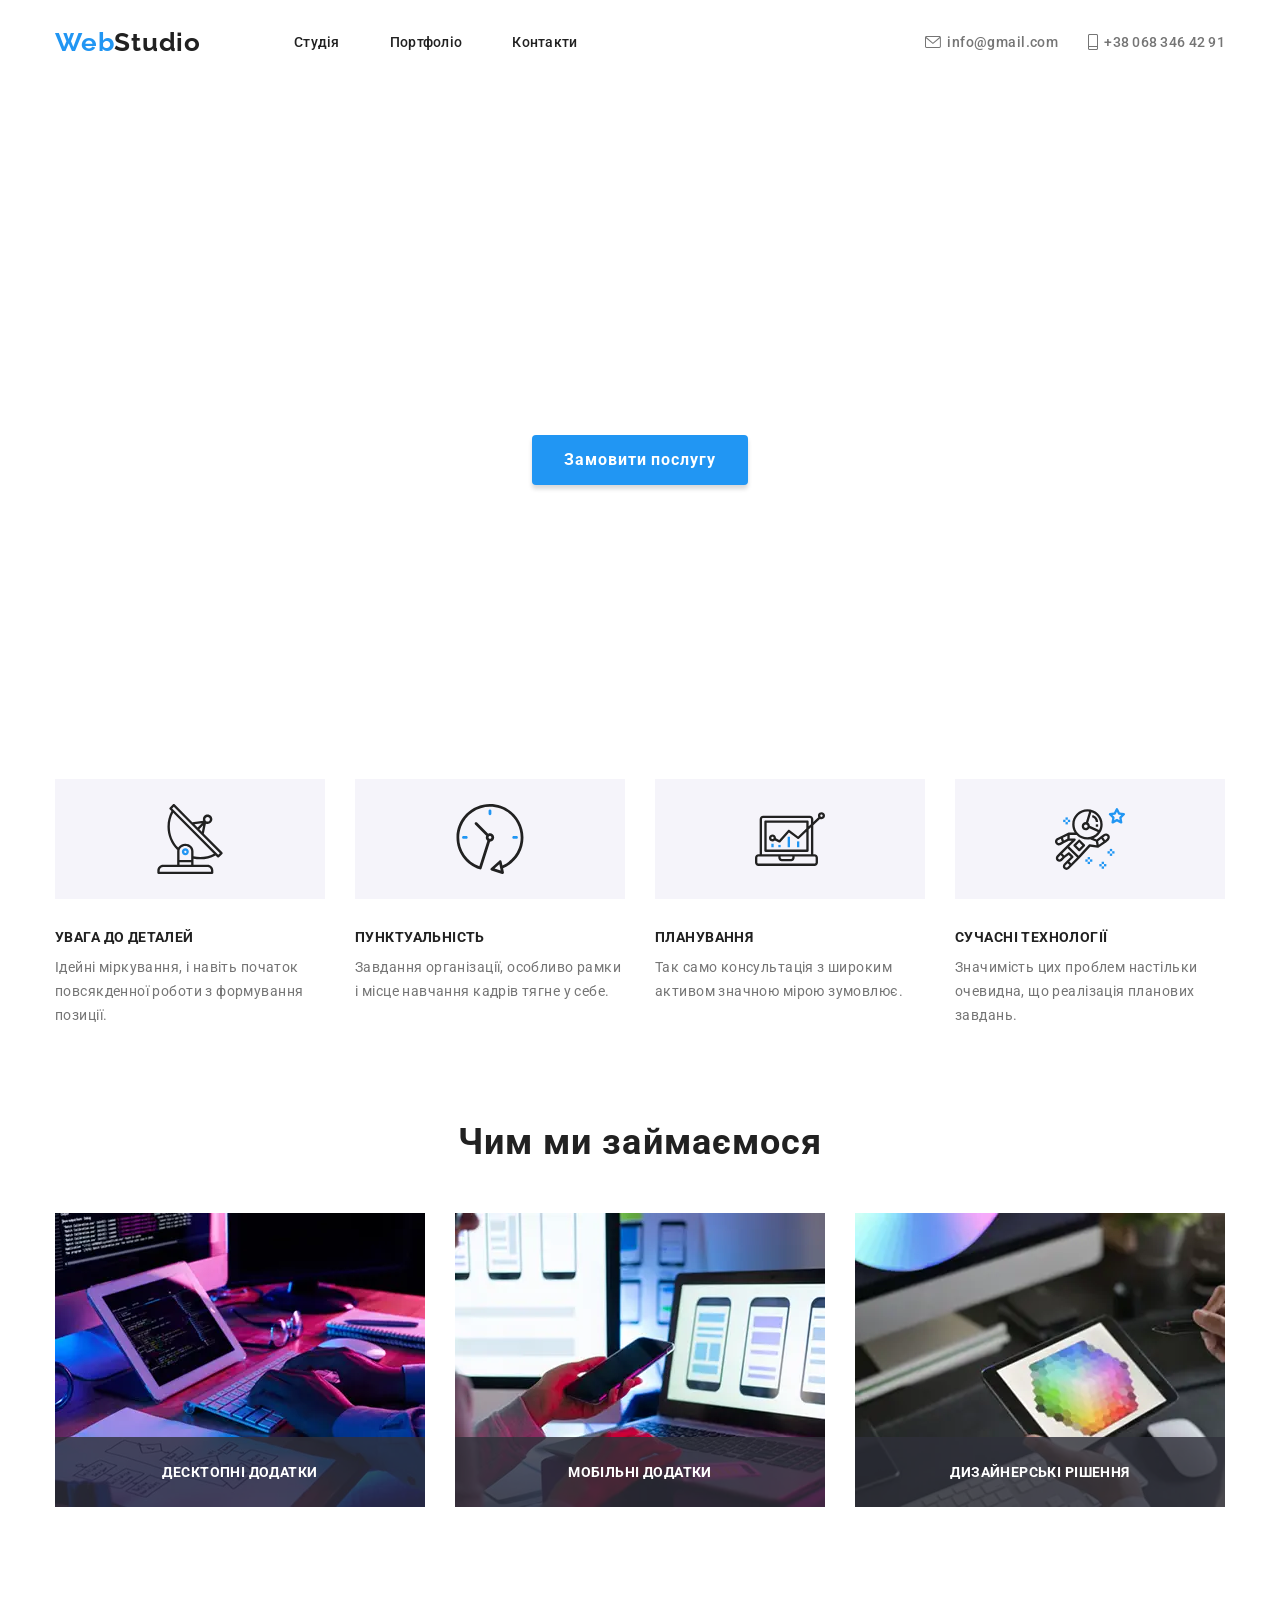
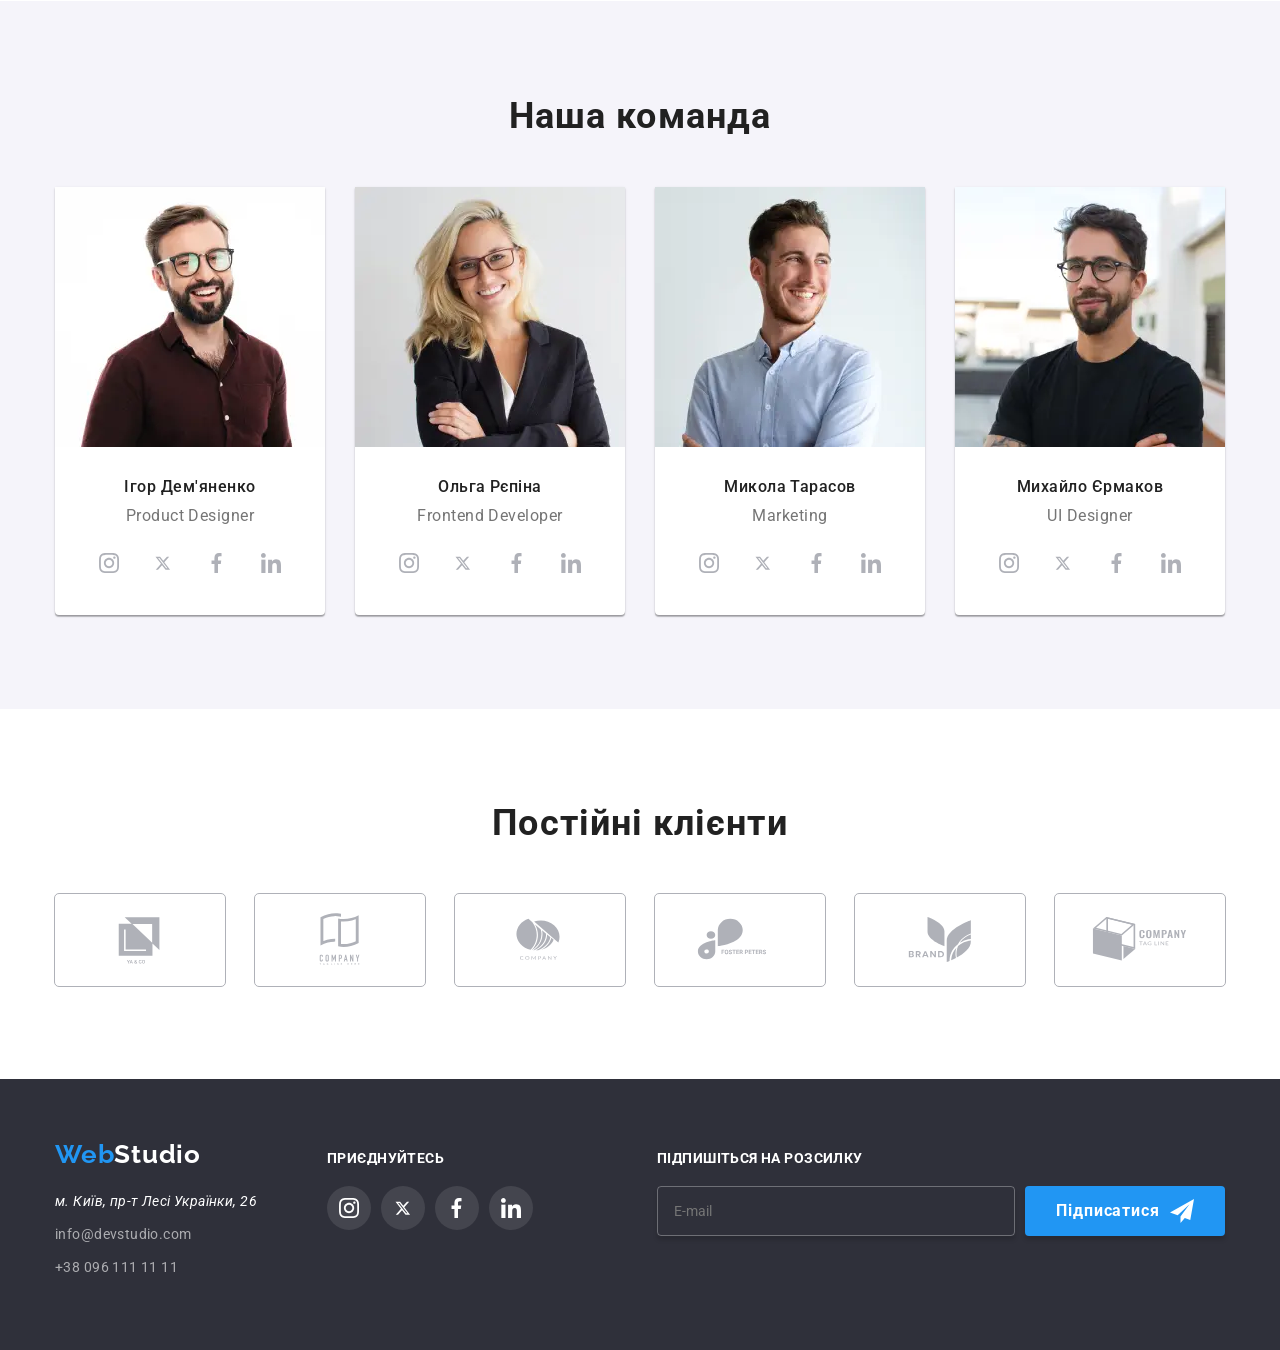
<file: index.html>
<!DOCTYPE html>
<html lang="en">

<head>
  <meta charset="UTF-8" />
  <meta name="viewport" content="width=, initial-scale=1.0" />
  <title>Document</title>
  <link rel="preconnect" href="https://fonts.googleapis.com" />
  <link rel="preconnect" href="https://fonts.gstatic.com" crossorigin />
  <link rel="stylesheet" href="https://cdnjs.cloudflare.com/ajax/libs/modern-normalize/3.0.1/modern-normalize.min.css"
    integrity="sha512-q6WgHqiHlKyOqslT/lgBgodhd03Wp4BEqKeW6nNtlOY4quzyG3VoQKFrieaCeSnuVseNKRGpGeDU3qPmabCANg=="
    crossorigin="anonymous" referrerpolicy="no-referrer" />
  <link
    href="https://fonts.googleapis.com/css2?family=Raleway:ital,wght@0,100..900;1,100..900&family=Roboto:ital,wght@0,100..900;1,100..900&display=swap"
    rel="stylesheet" />
  <link rel="stylesheet" href="./css/main.min.css">
</head>

<body>
  <!--Header-->

  <header class="header">
    <div class="container">
      <div class="header__div">
        <p class="header__logo">
          <span class="header__logo-blue">Web</span>Studio
        </p>
<button type="button" class="header__menu" data-mobile-open>
  <svg class="header__open">
    <use href="./photo/symbol-defs.svg#icon-menu_40px"></use>
  </svg>
</button>

<div class="mobile is-hidden" data-mobile>
  <button type="button" class="mobile__exit" data-mobile-close>
    <svg class="mobile__icon">
      <use href="./photo/symbol-defs.svg#icon-exit"></use>
    </svg>

  </button>
<ul class="mobile__list">
  <li class="mobile__itme"><a href="./index.html" class="mobile__link">Студія</a></li>
  <li class="mobile__itme"><a href="./portfolio.html" class="mobile__link">Портфоліо</a></li>
  <li class="mobile__itme"><a href="" class="mobile__link">Контакти</a></li>
</ul>
<ul class="mobile__lists">
  <li class="mobile__itmes"><a href="tel:+380961111111" class="mobile__number">+38 096 111 11 11</a></li>
  <li class="mobile__itmes"><a href="mailto:info@devstudio.com" class="mobile__email">info@devstudio.com</a></li>
</ul>
<ul class="mobile__elements">
  <li class="mobile__social"><a href="" class="mobile__socials">Instagram</a></li>
  <li class="mobile__social"><a href="" class="mobile__socials">Twitter</a></li>
  <li class="mobile__social"><a href="" class="mobile__socials">Facebook</a></li>
  <li class="mobile__social"><a href="" class="mobile__socials">LinkedIn</a></li>
</ul>
</div>



        <ul class="header__list">
          <li class="header__item">
            <a href="./index.html" class="header__link">Студія</a>
          </li>
          <li class="header__item">
            <a href="./portfolio.html" class="header__link">Портфоліо</a>
          </li>
          <li class="header__item">
            <a href="" class="header__link">Контакти</a>
          </li>
        </ul>
        <ul class="header__contacts">
          <li class="header__contact">
            <a href="mailto:info@gmail.com" class="header__mail">
              <svg class="header__icon">
                <use href="./photo/symbol-defs.svg#icon-email-hover"></use>
              </svg> <span>info@gmail.com</span></a>
          </li>
          <li class="header__contact">
            <a href="tel:+380683464291" class="header__number">
              <svg class="header__icon2">
                <use href="./photo/symbol-defs.svg#icon-phone-hover"></use>
              </svg>
              <span>+38 068 346 42 91</span></a>
          </li>
        </ul>
      </div>
    </div>
  </header>
  <!--Section One-->

  <section class="hero">
    <div class="container hero__div">
      <h1 class="hero__title">Ефективні рішення для вашого бізнесу</h1>
      <button type="button" class="hero__button" data-modal-open>Замовити послугу</button>
    </div>
  </section>

  <!--Section Two-->

  <section class="info">
    <div class="container">
      <ul class="info__list">
        <li class="info__item">
          <div class="info__div">
            <svg class="info__icon">
              <use href="./photo/symbol-defs.svg#icon-antenna-1"></use>
            </svg>
          </div>
          <h2 class="info__subtitile">УВАГА ДО ДЕТАЛЕЙ</h2>
          <p class="info__text">
            Ідейні міркування, і навіть початок повсякденної роботи з
            формування позиції.
          </p>

        </li>
        <li class="info__item">
          <div class="info__div">
            <svg class="info__icon">
              <use href="./photo/symbol-defs.svg#icon-clock-1"></use>
            </svg>
          </div>
          <h2 class="info__subtitile">ПУНКТУАЛЬНІСТЬ</h2>
          <p class="info__text">
            Завдання організації, особливо рамки і місце навчання кадрів тягне
            у себе.
          </p>
        </li>
        <li class="info__item">
          <div class="info__div">
            <svg class="info__icon">
              <use href="./photo/symbol-defs.svg#icon-diagram-1"></use>
            </svg>
          </div>

          <h2 class="info__subtitile">ПЛАНУВАННЯ</h2>
          <p class="info__text">
            Так само консультація з широким активом значною мірою зумовлює.
          </p>
        </li>
        <li class="info__item">
          <div class="info__div">
            <svg class="info__icon">
              <use href="./photo/symbol-defs.svg#icon-astronaut-1"></use>
            </svg>
          </div>
          <h2 class="info__subtitile">СУЧАСНІ ТЕХНОЛОГІЇ</h2>
          <p class="info__text">
            Значимість цих проблем настільки очевидна, що реалізація планових
            завдань.
          </p>
        </li>
      </ul>
    </div>
  </section>

  <!--Section Thre-->

  <section class="service">
    <div class="container">
      <h2 class="service__subtitle">Чим ми займаємося</h2>
      <ul class="service__list">
        <li class="service__item">
          <picture>
            <source srcset="./photo/desktop/notebook-desktop@1x.webp 1x, ./photo/desktop/notebook-desktop@2x.webp 2x" media="(min-width: 1200px)">
          <img src="./photo/computer-section-3.webp" alt="computer" class="service__photo" />
          </picture>
          <p class="service__text">Десктопні додатки</p>
        </li>
        <li class="service__item">
          <picture>
            <source srcset="./photo/desktop/macbook-desktop@1x.webp 1x, ./photo/desktop/macbook-desktop@2x.webp 2x" media="(min-width: 1200px)">
          <img src="./photo/phone-section-3.webp" alt="phone" class="service__photo" />
           </picture>
          <p class="service__text">Мобільні додатки</p>
        </li>
        <li class="service__item">
          <picture>
            <source srcset="./photo/desktop/tablet-desktop@1x.webp 1x, ./photo/desktop/tablet-desktop@2x.webp 2x" media="(min-width: 1200px)">
          <img src="./photo/mozaika-section-3.webp" alt="mozaika" class="service__photo" />
          </picture>
          <p class="service__text">Дизайнерські рішення</p>
        </li>
      </ul>
    </div>
  </section>
  <!--people-->
  <section class="people">
    <div class="container">
      <h2 class="people__title">Наша команда</h2>

      <ol class="people__list">
        <li class="people__item">
          <picture>
            <source srcset="./photo/desktop/igor-desktop@1x.webp 1x, ./photo/desktop/igor-desktop@2x.webp 2x" media="(min-width: 1200px)">
            <source srcset="./photo/tablet/igor-tablet@1x.webp 1x, ./photo/tablet/igor-tablet@2x.webp 2x" media="(min-width: 768px)">
            <source srcset="./photo/mobile/igor-mobile@1x.webp 1x, ./photo/mobile/igor-mobile@2x.webp 2x" media="(max-width: 767px)">
          <img src="./photo/people-one.webp" alt="man" class="people__photo" />
          </picture>
          <h3 class="people__subtitle">Ігор Дем'яненко</h3>
          <p class="people__text">Product Designer</p>
          <ul class="people__socials">
            <li class="people__social"><svg class="people__icon">
                <use href="./photo/symbol-defs.svg#icon-instagram"></use>
              </svg></li>
            <li class="people__social"><svg class="people__icon">
                <use href="./photo/symbol-defs.svg#icon-X"></use>
              </svg></li>
            <li class="people__social"><svg class="people__icon">
                <use href="./photo/symbol-defs.svg#icon-facebook"></use>
              </svg></li>
            <li class="people__social"><svg class="people__icon">
                <use href="./photo/symbol-defs.svg#icon-linkedin-1"></use>
              </svg></li>

          </ul>
        </li>

        <li class="people__item">
          <picture>
            <source srcset="./photo/desktop/olga-desktop@1x.webp 1x, ./photo/desktop/olga-desktop@2x.webp 2x" media="(min-width: 1200px)">
            <source srcset="./photo/tablet/olga-tablet@1x.webp 1x, ./photo/tablet/olga-tablet@2x.webp 2x" media="(min-width: 768px)">
            <source srcset="./photo/mobile/olga-mobile@1x.webp 1x, ./photo/mobile/olga-mobile@2x.webp 2x" media="(max-width: 767px)">
          <img src="./photo/people-two.webp" alt="woman" class="people__photo" />
          </picture>
          <h3 class="people__subtitle">Ольга Рєпіна</h3>
          <p class="people__text">Frontend Developer</p>
          <ul class="people__socials">
            <li class="people__social"><svg class="people__icon">
                <use href="./photo/symbol-defs.svg#icon-instagram"></use>
              </svg></li>
            <li class="people__social"><svg class="people__icon">
                <use href="./photo/symbol-defs.svg#icon-X"></use>
              </svg></li>
            <li class="people__social"><svg class="people__icon">
                <use href="./photo/symbol-defs.svg#icon-facebook"></use>
              </svg></li>
            <li class="people__social"><svg class="people__icon">
                <use href="./photo/symbol-defs.svg#icon-linkedin-1"></use>
              </svg></li>

          </ul>
        </li>

        <li class="people__item">
          <picture>
            <source srcset="./photo/desktop/mykola-desktop@1x.webp 1x, ./photo/desktop/mykola-desktop@2x.webp 2x" media="(min-width: 1200px)">
            <source srcset="./photo/tablet/mykola-tablet@1x.webp 1x, ./photo/tablet/mykola-tablet@2x.webp 2x" media="(min-width: 768px)">
            <source srcset="./photo/mobile/mykola-mobile@1x.webp 1x, ./photo/mobile/mykola-mobile@2x.webp 2x" media="(max-width: 767px)">
          <img src="./photo/people-thre.webp" alt="mann" class="people__photo" />
           </picture>
          <h3 class="people__subtitle">Микола Тарасов</h3>
          <p class="people__text">Marketing</p>
          <ul class="people__socials">
            <li class="people__social"><svg class="people__icon">
                <use href="./photo/symbol-defs.svg#icon-instagram"></use>
              </svg></li>
            <li class="people__social"><svg class="people__icon">
                <use href="./photo/symbol-defs.svg#icon-X"></use>
              </svg></li>
            <li class="people__social"><svg class="people__icon">
                <use href="./photo/symbol-defs.svg#icon-facebook"></use>
              </svg></li>
            <li class="people__social"><svg class="people__icon">
                <use href="./photo/symbol-defs.svg#icon-linkedin-1"></use>
              </svg></li>

          </ul>
        </li>

        <li class="people__item">
          <picture>
            <source srcset="./photo/desktop/mihaylo-desktop@1x.webp 1x, ./photo/desktop/mihaylo-desktop@2x.webp 2x" media="(min-width: 1200px)">
            <source srcset="./photo/tablet/mihaylo-tablet@1x.webp 1x, ./photo/tablet/mihaylo-tablet@2x.webp 2x" media="(min-width: 768px)">
            <source srcset="./photo/mobile/mihaylo-mobile@1x.webp 1x, ./photo/mobile/mihaylo-mobile@2x.webp 2x" media="(max-width: 767px)">
          <img src="./photo/people-fo.webp" alt="mannn" class="people__photo" />
          </picture>
          <h3 class="people__subtitle">Михайло Єрмаков</h3>
          <p class="people__text">UI Designer</p>
          <ul class="people__socials">
            <li class="people__social"><svg class="people__icon">
                <use href="./photo/symbol-defs.svg#icon-instagram"></use>
              </svg></li>
            <li class="people__social"><svg class="people__icon">
                <use href="./photo/symbol-defs.svg#icon-X"></use>
              </svg></li>
            <li class="people__social"><svg class="people__icon">
                <use href="./photo/symbol-defs.svg#icon-facebook"></use>
              </svg></li>
            <li class="people__social"><svg class="people__icon">
                <use href="./photo/symbol-defs.svg#icon-linkedin-1"></use>
              </svg></li>

          </ul>
        </li>
      </ol>
    </div>
  </section>
  <section class="regular">
    <div class="container">
      <h2 class="regular__h2">Постійні клієнти</h2>
      <ul class="regular__list">
        <li class="regular__list-item">
          <a href="" class="regular__link">
            <svg class="regular__icon">
              <use href="./photo/symbol-defs.svg#icon-Logo-5"></use>
            </svg>
          </a>
        </li>
        <li class="regular__list-item">
          <a href="" class="regular__link">
            <svg class="regular__icon">
              <use href="./photo/symbol-defs.svg#icon-Logo-4"></use>
            </svg>
          </a>
        </li>
        <li class="regular__list-item">
          <a href="" class="regular__link">
            <svg class="regular__icon">
              <use href="./photo/symbol-defs.svg#icon-company-2"></use>
            </svg>
          </a>
        </li>
        <li class="regular__list-item">
          <a href="" class="regular__link">
            <svg class="regular__icon">
              <use href="./photo/symbol-defs.svg#icon-listok-2"></use>
            </svg>
          </a>
        </li>
        <li class="regular__list-item">
          <a href="" class="regular__link">
            <svg class="regular__icon">
              <use href="./photo/symbol-defs.svg#icon-listok"></use>
            </svg>
          </a>
        </li>
        <li class="regular__list-item">
          <a href="" class="regular__link">
            <svg class="regular__icon">
              <use href="./photo/symbol-defs.svg#icon-company"></use>
            </svg>
          </a>
        </li>
      </ul>
    </div>
  </section>

  <footer class="footer">
    <div class="container footer__container">

      <div class="footer__div">
        <p class="footer__logo">
          <span class="footer__logo-blue">Web</span>Studio
        </p>
        <ol class="footer__list">
          <li class="footer__item">
            <address class="footer__address">
              м. Київ, пр-т Лесі Українки, 26
            </address>
          </li>
          <li class="footer__item">
            <a href="" class="footer__mail">info@devstudio.com</a>
          </li>
          <li class="footer__item">
            <a href="" class="footer__number">+38 096 111 11 11</a>
          </li>
        </ol>

      </div>
      <div class="footer__socials">
        <h3 class="footer__socials-text">приєднуйтесь</h3>
        <ul class="footer__list-socials">
          <li class="socials__list-item">
            <svg class="socials__icon">
              <use href="./photo/symbol-defs.svg#icon-instagram"></use>
            </svg>
          </li>
          <li class="socials__list-item">
            <svg class="socials__icon">
              <use href="./photo/symbol-defs.svg#icon-X"></use>
            </svg>
          </li>
          <li class="socials__list-item">
            <svg class="socials__icon">
              <use href="./photo/symbol-defs.svg#icon-facebook"></use>
            </svg>
          </li>
          <li class="socials__list-item">
            <svg class="socials__icon">
              <use href="./photo/symbol-defs.svg#icon-linkedin-1"></use>
            </svg>
          </li>
        </ul>

      </div>


      <form class="mailing">



        <h2 class="mailing__text">Підпишіться на розсилку</h2>
        <div class="mailing__box">
        <input type="email" placeholder="E-mail" class="mailing__input">


        <button class="mailing__button">
          Підписатися
          <svg class="mailing__icon">
            <use href="./photo/symbol-defs.svg#icon-tg"></use>
          </svg>
        </button>
</div>


      </form>

    </div>
  </footer>


  <div class="backdrop is-hidden" data-modal>
    <div class="backdrop__model">

      <button class="backdrop__button" data-modal-close>

        <svg class="backdrop__exit-icon">
          <use href="./photo/symbol-defs.svg#icon-exit" class="svg-exit-icon">
          </use>
        </svg>
      </button>
      <p class="backdrop__h1text">Залиште свої дані, ми вам передзвонимо</p>

      <form class="backdrop__form">

        <label class="backdrop__text">
          <span class="backdrop__label">Ім'я</span>

          <input type="text" class="backdrop__input">
          <svg class="backdrop__icon">
            <use href="./photo/symbol-defs.svg#icon-man"></use>
          </svg>
        </label>


        <label class="backdrop__text">
          <span class="backdrop__label">Телефон</span>

          <input type="number" class="backdrop__input">
          <svg class="backdrop__icon">
            <use href="./photo/symbol-defs.svg#icon-telephone"></use>
          </svg>
        </label>

        <label class="backdrop__text">
          <span class="backdrop__label">Пошта</span>

          <input type="email" class="backdrop__input">
          <svg class="backdrop__icon">
            <use href="./photo/symbol-defs.svg#icon-gmail"></use>
          </svg>
        </label>

        <label class="backdrop__text">
          <span class="backdrop__label">Коментар</span>
        </label>
        <textarea class="backdrop__form-massage" placeholder="Введіть текст"></textarea>



        <label class="backdrop__checkbox"><input type="checkbox">Погоджуюся з розсилкою та приймаю <a href=""
            class="backdrop__terms">Умови договору</a></label>


        <button class="backdrop__send">Відправити</button>


      </form>


    </div>
  </div>

  <script src="./js/modal.js"></script>
  <script src="./js/mobile.js"></script>
</body>

</html>
</file>
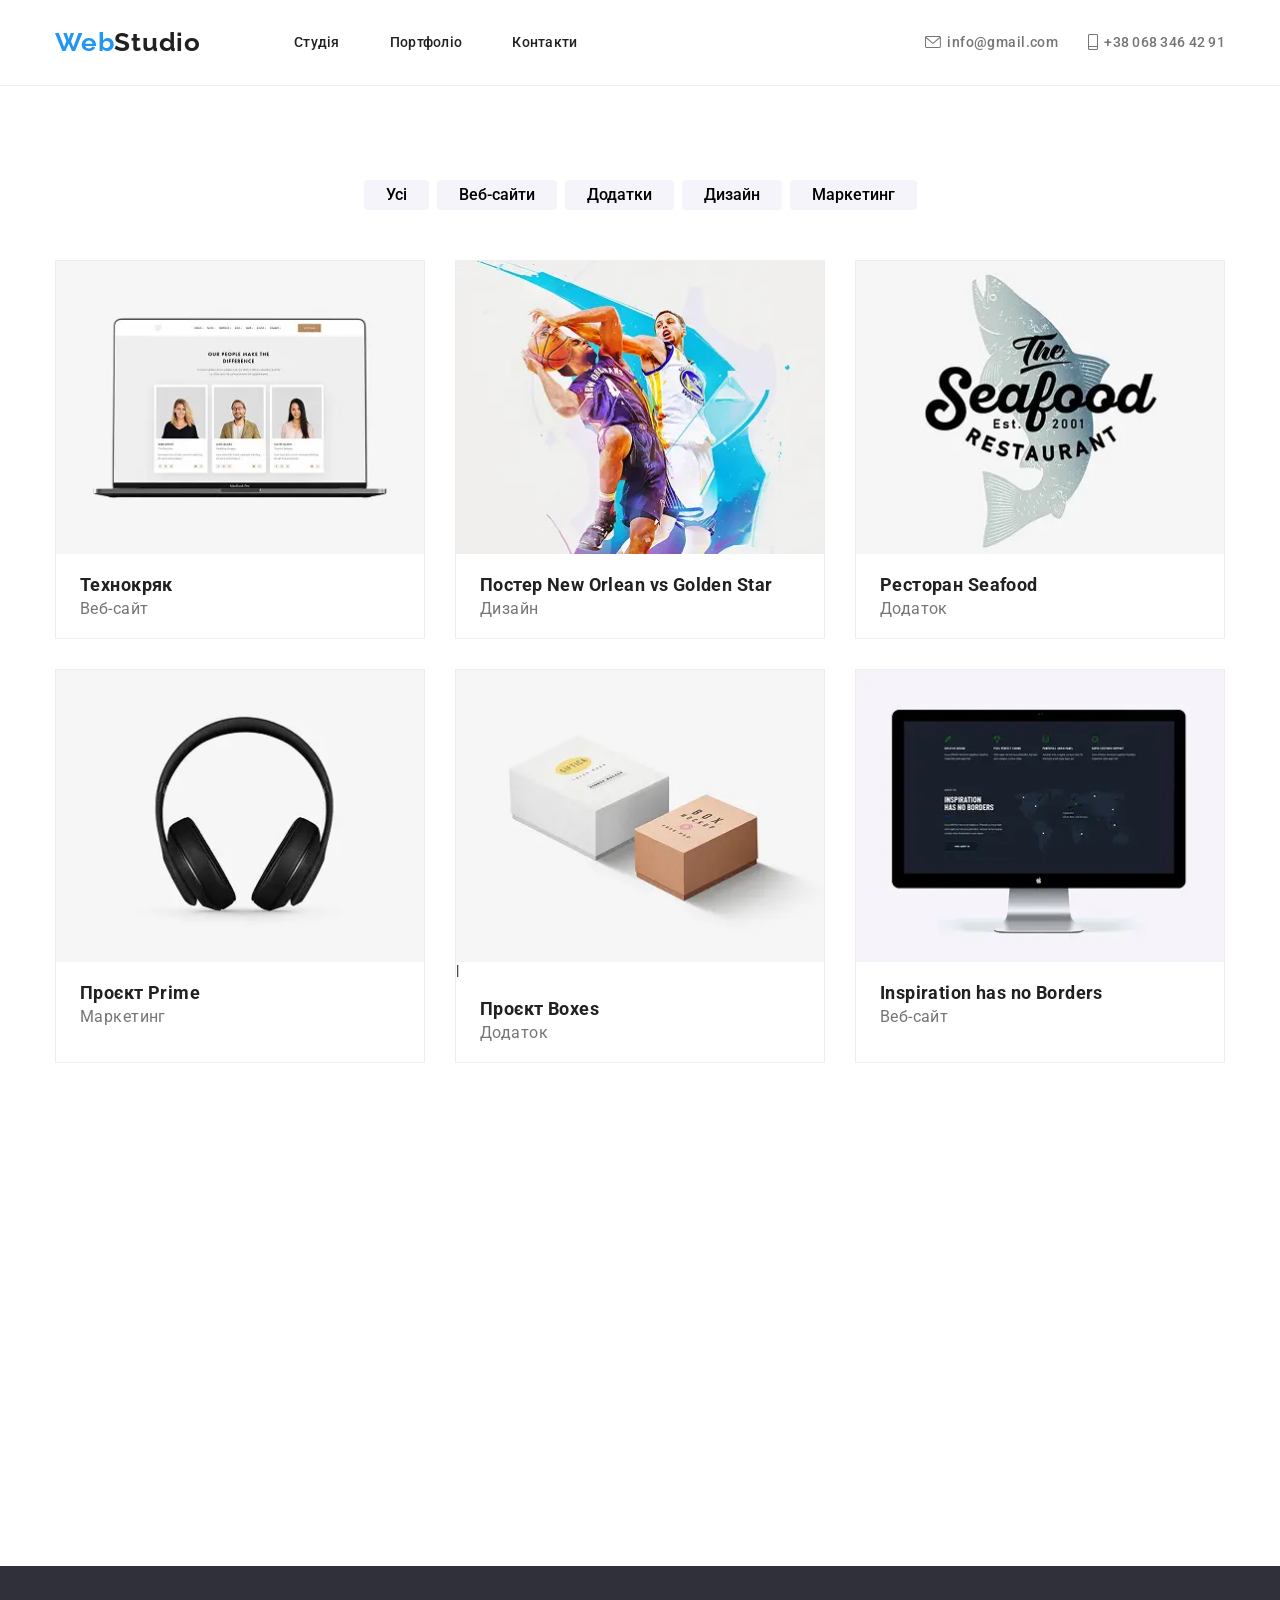
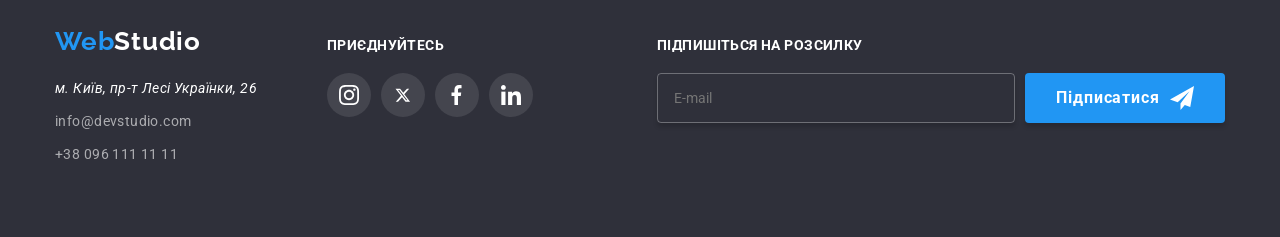
<file: portfolio.html>
<!DOCTYPE html>
<html lang="en">

<head>
  <meta charset="UTF-8" />
  <meta name="viewport" content="width=device-width, initial-scale=1.0" />
  <title>Document</title>
  <link rel="preconnect" href="https://fonts.googleapis.com" />
  <link rel="preconnect" href="https://fonts.gstatic.com" crossorigin />
  <link rel="stylesheet" href="https://cdnjs.cloudflare.com/ajax/libs/modern-normalize/3.0.1/modern-normalize.min.css"
    integrity="sha512-q6WgHqiHlKyOqslT/lgBgodhd03Wp4BEqKeW6nNtlOY4quzyG3VoQKFrieaCeSnuVseNKRGpGeDU3qPmabCANg=="
    crossorigin="anonymous" referrerpolicy="no-referrer" />
  <link
    href="https://fonts.googleapis.com/css2?family=Raleway:ital,wght@0,100..900;1,100..900&family=Roboto:ital,wght@0,100..900;1,100..900&display=swap"
    rel="stylesheet" />
  <link rel="stylesheet" href="https://cdnjs.cloudflare.com/ajax/libs/modern-normalize/3.0.1/modern-normalize.min.css"
    integrity="sha512-q6WgHqiHlKyOqslT/lgBgodhd03Wp4BEqKeW6nNtlOY4quzyG3VoQKFrieaCeSnuVseNKRGpGeDU3qPmabCANg=="
    crossorigin="anonymous" referrerpolicy="no-referrer" />
  <link rel="stylesheet" href="./css/main.min.css">
  <link href="https://unpkg.com/aos@2.3.1/dist/aos.css" rel="stylesheet">
</head>

<body>
  <header class="header">
    <div class="container">
      <div class="header__div">
        <p class="header__logo">
          <span class="header__logo-blue">Web</span>Studio
        </p>
        <button type="button" class="header__menu" data-mobile-open>
          <svg class="header__open">
            <use href="./photo/symbol-defs.svg#icon-menu_40px"></use>
          </svg>
        </button>

        <div class="mobile is-hidden" data-mobile>
          <button type="button" class="mobile__exit" data-mobile-close>
            <svg class="mobile__icon">
              <use href="./photo/symbol-defs.svg#icon-exit"></use>
            </svg>

          </button>
          <ul class="mobile__list">
            <li class="mobile__itme"><a href="./index.html" class="mobile__link">Студія</a></li>
            <li class="mobile__itme"><a href="./portfolio.html" class="mobile__link">Портфоліо</a></li>
            <li class="mobile__itme"><a href="" class="mobile__link">Контакти</a></li>
          </ul>
          <ul class="mobile__lists">
            <li class="mobile__itmes"><a href="tel:+380961111111" class="mobile__number">+38 096 111 11 11</a></li>
            <li class="mobile__itmes"><a href="mailto:info@devstudio.com" class="mobile__email">info@devstudio.com</a>
            </li>
          </ul>
          <ul class="mobile__elements">
            <li class="mobile__social"><a href="" class="mobile__socials">Instagram</a></li>
            <li class="mobile__social"><a href="" class="mobile__socials">Twitter</a></li>
            <li class="mobile__social"><a href="" class="mobile__socials">Facebook</a></li>
            <li class="mobile__social"><a href="" class="mobile__socials">LinkedIn</a></li>
          </ul>
        </div>



        <ul class="header__list">
          <li class="header__item">
            <a href="./index.html" class="header__link">Студія</a>
          </li>
          <li class="header__item">
            <a href="./portfolio.html" class="header__link">Портфоліо</a>
          </li>
          <li class="header__item">
            <a href="" class="header__link">Контакти</a>
          </li>
        </ul>
        <ul class="header__contacts">
          <li class="header__contact">
            <a href="mailto:info@gmail.com" class="header__mail">
              <svg class="header__icon">
                <use href="./photo/symbol-defs.svg#icon-email-hover"></use>
              </svg> <span>info@gmail.com</span></a>
          </li>
          <li class="header__contact">
            <a href="tel:+380683464291" class="header__number">
              <svg class="header__icon2">
                <use href="./photo/symbol-defs.svg#icon-phone-hover"></use>
              </svg>
              <span>+38 068 346 42 91</span></a>
          </li>
        </ul>
      </div>
    </div>
  </header>
  <!--Portfolio -->
  <main>
    <section class="buttons">
      <div class="container">
        <ol class="buttons__list">
          <li class="buttons__item">
            <button type="button" class="buttons__btn">Усі</button>
          </li>
          <li class="buttons__item">
            <button type="button" class="buttons__btn">Веб-сайти</button>
          </li>
          <li class="buttons__item">
            <button type="button" class="buttons__btn">Додатки</button>
          </li>
          <li class="buttons__item">
            <button type="button" class="buttons__btn">Дизайн</button>
          </li>
          <li class="buttons__item">
            <button type="button" class="buttons__btn">Маркетинг</button>
          </li>
        </ol>
      </div>
    </section>

    <section class="posters">
      <div class="container">
        <ol class="posters__list">
          <li class="posters__item" data-aos="fade-up" data-aos-duration="1500">
            <div class="posters__box">
              <picture>
                <source srcset="./photo/desktop/tehno-desktop@1x.webp 1x, ./photo/desktop/tehno-desktop@2x.webp 2x"
                  media="(min-width: 1200px)">
                <source srcset="./photo/tablet/tehno-tablet@1x.webp 1x, ./photo/tablet/tehno-tablet@2x.webp 2x"
                  media="(min-width: 768px)">
                <source srcset="./photo/mobile/tehno-mobile@1x.webp 1x, ./photo/mobile/tehno-mobile@2x.webp 2x"
                  media="(max-width: 767px)">
                <img src="./photo/portfolio-1.webp" alt="photo" class="posters__photo" />
              </picture>
              <p class="posters__up">Ресурс пропонує комплексні пропозиції з різним рівнем функціоналу та сервісів. Все
                це
                дозволить відвідувачу отримати вичерпні відомості про компанію чи приватну особу.</p>
            </div>
            <h2 class="posters__title">Технокряк</h2>
            <p class="posters__text">Веб-сайт</p>

          </li>
          <li class="posters__item" data-aos="fade-up" data-aos-duration="1500">
            <div class="posters__box">
              <picture>
                <source srcset="./photo/desktop/orlean-desktop@1x.webp 1x, ./photo/desktop/orlean-desktop@2x.webp 2x"
                  media="(min-width: 1200px)">
                <source srcset="./photo/tablet/orlean-tablet@1x.webp 1x, ./photo/tablet/orlean-tablet@2x.webp 2x"
                  media="(min-width: 768px)">
                <source srcset="./photo/mobile/orlean-mobile@1x.webp 1x, ./photo/mobile/orlean-mobile@2x.webp 2x"
                  media="(max-width: 767px)">
                <img src="./photo/portfolio-2.webp" alt="photo" class="posters__photo" />
              </picture>
              <p class="posters__up">Ресурс пропонує комплексні пропозиції з різним рівнем функціоналу та сервісів. Все
                це
                дозволить відвідувачу отримати вичерпні відомості про компанію чи приватну особу.</p>
            </div>
            <h2 class="posters__title">Постер New Orlean vs Golden Star</h2>
            <p class="posters__text">Дизайн</p>

          </li>
          <li class="posters__item" data-aos="fade-up" data-aos-duration="1500">
            <div class="posters__box">
              <picture>
                <source srcset="./photo/desktop/sea-desktop@1x.webp 1x, ./photo/desktop/sea-desktop@2x.webp 2x"
                  media="(min-width: 1200px)">
                <source srcset="./photo/tablet/sea-tablet@1x.webp 1x, ./photo/tablet/sea-tablet@2x.webp 2x"
                  media="(min-width: 768px)">
                <source srcset="./photo/mobile/sea-mobile@1x.webp 1x, ./photo/mobile/sea-mobile@2x.webp 2x"
                  media="(max-width: 767px)">
                <img src="./photo/portfolio-3.webp" alt="photo" class="posters__photo" />
              </picture>
              <p class="posters__up">Ресурс пропонує комплексні пропозиції з різним рівнем функціоналу та сервісів. Все
                це
                дозволить відвідувачу отримати вичерпні відомості про компанію чи приватну особу.</p>
            </div>
            <h2 class="posters__title">Ресторан Seafood</h2>
            <p class="posters__text">Додаток</p>

          </li>
          <li class="posters__item" data-aos="fade-up" data-aos-duration="1500">
            <div class="posters__box">
              <picture>
                <source srcset="./photo/desktop/prime-desktop@1x.webp 1x, ./photo/desktop/prime-desktop@2x.webp 2x"
                  media="(min-width: 1200px)">
                <source srcset="./photo/tablet/prime-tablet@1x.webp 1x, ./photo/tablet/prime-tablet@2x.webp 2x"
                  media="(min-width: 768px)">
                <source srcset="./photo/mobile/prime-mobile@1x.webp 1x, ./photo/mobile/prime-mobile@2x.webp 2x"
                  media="(max-width: 767px)">
                <img src="./photo/portfolio-4.webp" alt="photo" class="posters__photo" />
              </picture>
              <p class="posters__up">Ресурс пропонує комплексні пропозиції з різним рівнем функціоналу та сервісів. Все
                це
                дозволить відвідувачу отримати вичерпні відомості про компанію чи приватну особу.</p>
            </div>
            <h2 class="posters__title">Проєкт Prime</h2>
            <p class="posters__text">Маркетинг</p>

          </li>
          <li class="posters__item" data-aos="fade-up" data-aos-duration="1500">
            <div class="posters__box">

              <picture>
                <source srcset="./photo/desktop/box-desktop@1x.webp 1x, ./photo/desktop/box-desktop@2x.webp 2x"
                  media="(min-width: 1200px)">
                <source srcset="./photo/tablet/box-tablet@1x.webp 1x, ./photo/tablet/box-tablet@2x.webp 2x"
                  media="(min-width: 768px)">
                <source srcset="./photo/mobile/box-mobile@1x.webp 1x, ./photo/mobile/box-mobile@2x.webp 2x"
                  media="(max-width: 767px)">
                <img src="./photo/portfolio-5.webp" alt="photo" class="posters__photo" />|
              </picture>
              <p class="posters__up">Ресурс пропонує комплексні пропозиції з різним рівнем функціоналу та сервісів. Все
                це
                дозволить відвідувачу отримати вичерпні відомості про компанію чи приватну особу.</p>
            </div>
            <h2 class="posters__title">Проєкт Boxes</h2>
            <p class="posters__text">Додаток</p>

          </li>
          <li class="posters__item" data-aos="fade-up" data-aos-duration="1500">
            <div class="posters__box">
              <picture>
                <source srcset="./photo/desktop/bord-desktop@1x.webp 1x, ./photo/desktop/bord-desktop@2x.webp 2x"
                  media="(min-width: 1200px)">
                <source srcset="./photo/tablet/bord-tablet@1x.webp 1x, ./photo/tablet/bord-tablet@2x.webp 2x"
                  media="(min-width: 768px)">
                <source srcset="./photo/mobile/bord-mobile@1x.webp 1x, ./photo/mobile/bord-mobile@2x.webp 2x"
                  media="(max-width: 767px)">
                <img src="./photo/portfolio-6.webp" alt="photo" class="posters__photo" />
              </picture>
              <p class="posters__up">Ресурс пропонує комплексні пропозиції з різним рівнем функціоналу та сервісів. Все
                це
                дозволить відвідувачу отримати вичерпні відомості про компанію чи приватну особу.</p>
            </div>
            <h2 class="posters__title">Inspiration has no Borders</h2>
            <p class="posters__text">Веб-сайт</p>

          </li>
          <li class="posters__item" data-aos="fade-up" data-aos-duration="1500">
            <div class="posters__box">
              <source srcset="./photo/desktop/on-desktop@1x.webp 1x, ./photo/desktop/on-desktop@2x.webp 2x"
                  media="(min-width: 1200px)">
                <source srcset="./photo/tablet/on-tablet@1x.webp 1x, ./photo/tablet/on-tablet@2x.webp 2x"
                  media="(min-width: 768px)">
                <source srcset="./photo/mobile/on-mobile@1x.webp 1x, ./photo/mobile/on-mobile@2x.webp 2x"
                  media="(max-width: 767px)">
              <img src="./photo/portfolio-7.webp" alt="photo" class="posters__photo" />
</picture>
              <p class="posters__up">Ресурс пропонує комплексні пропозиції з різним рівнем функціоналу та сервісів. Все
                це
                дозволить відвідувачу отримати вичерпні відомості про компанію чи приватну особу.</p>
            </div>
            <h2 class="posters__title">Видання Limited Edition</h2>
            <p class="posters__text">Дизайн</p>

          </li>
          <li class="posters__item" data-aos="fade-up" data-aos-duration="1500">
            <div class="posters__box">
               <source srcset="./photo/desktop/lab-desktop@1x.webp 1x, ./photo/desktop/lab-desktop@2x.webp 2x"
                  media="(min-width: 1200px)">
                <source srcset="./photo/tablet/lab-tablet@1x.webp 1x, ./photo/tablet/lab-tablet@2x.webp 2x"
                  media="(min-width: 768px)">
                <source srcset="./photo/mobile/lab-mobile@1x.webp 1x, ./photo/mobile/lab-mobile@2x.webp 2x"
                  media="(max-width: 767px)">
              <img src="./photo/portfolio-8.webp" alt="photo" class="posters__photo" />
              </picture>

              <p class="posters__up">Ресурс пропонує комплексні пропозиції з різним рівнем функціоналу та сервісів. Все
                це
                дозволить відвідувачу отримати вичерпні відомості про компанію чи приватну особу.</p>
            </div>
            <h2 class="posters__title">Проєкт LAB</h2>
            <p class="posters__text">Маркетинг</p>

          </li>
          <li class="posters__item" data-aos="fade-up" data-aos-duration="1500">
            <div class="posters__box">
              <source srcset="./photo/desktop/grow-desktop@1x.webp 1x, ./photo/desktop/grow-desktop@2x.webp 2x"
                  media="(min-width: 1200px)">
                <source srcset="./photo/tablet/grow-tablet@1x.webp 1x, ./photo/tablet/grow-tablet@2x.webp 2x"
                  media="(min-width: 768px)">
                <source srcset="./photo/mobile/grow-mobile@1x.webp 1x, ./photo/mobile/grow-mobile@2x.webp 2x"
                  media="(max-width: 767px)">
              <img src="./photo/portfolio-9.webp" alt="photo" class="posters__photo" />
              </picture>
              <p class="posters__up">Ресурс пропонує комплексні пропозиції з різним рівнем функціоналу та сервісів. Все
                це
                дозволить відвідувачу отримати вичерпні відомості про компанію чи приватну особу.</p>
            </div>
            <h2 class="posters__title">Growing Business</h2>
            <p class="posters__text">Додаток</p>

          </li>
        </ol>
      </div>
    </section>
  </main>
  <footer class="footer">
    <div class="container footer__container">

      <div class="footer__div">
        <p class="footer__logo">
          <span class="footer__logo-blue">Web</span>Studio
        </p>
        <ol class="footer__list">
          <li class="footer__item">
            <address class="footer__address">
              м. Київ, пр-т Лесі Українки, 26
            </address>
          </li>
          <li class="footer__item">
            <a href="" class="footer__mail">info@devstudio.com</a>
          </li>
          <li class="footer__item">
            <a href="" class="footer__number">+38 096 111 11 11</a>
          </li>
        </ol>

      </div>
      <div class="footer__socials">
        <h3 class="footer__socials-text">приєднуйтесь</h3>
        <ul class="footer__list-socials">
          <li class="socials__list-item">
            <svg class="socials__icon">
              <use href="./photo/symbol-defs.svg#icon-instagram"></use>
            </svg>
          </li>
          <li class="socials__list-item">
            <svg class="socials__icon">
              <use href="./photo/symbol-defs.svg#icon-X"></use>
            </svg>
          </li>
          <li class="socials__list-item">
            <svg class="socials__icon">
              <use href="./photo/symbol-defs.svg#icon-facebook"></use>
            </svg>
          </li>
          <li class="socials__list-item">
            <svg class="socials__icon">
              <use href="./photo/symbol-defs.svg#icon-linkedin-1"></use>
            </svg>
          </li>
        </ul>

      </div>


      <form class="mailing">



        <h2 class="mailing__text">Підпишіться на розсилку</h2>
        <div class="mailing__box">
          <input type="email" placeholder="E-mail" class="mailing__input">


          <button class="mailing__button">
            Підписатися
            <svg class="mailing__icon">
              <use href="./photo/symbol-defs.svg#icon-tg"></use>
            </svg>
          </button>
        </div>


      </form>

    </div>
  </footer>
</body>

<script src="./js/mobile.js"></script>
<script src="https://unpkg.com/aos@2.3.1/dist/aos.js"></script>
<script>
  AOS.init();
</script>

</html>
</file>
<file: css/main.min.css>
h1,h2,h3,h4,h5,h6,p{margin:0}ul{list-style:none;padding:0;margin:0}a{text-decoration:none}button{border:none;cursor:pointer}*{margin:0;padding:0;box-sizing:border-box}body{font-family:Arial,sans-serif}h1,h2,h3,h4,h5,h6{font-weight:normal}ul,ol{list-style:none}a{text-decoration:none}table{border-collapse:collapse;width:100%}img{width:100%;display:block;max-width:100%}input{outline:none}textarea{outline:none}.container{max-width:1200px;padding-left:15px;padding-right:15px;margin-left:auto;margin-right:auto}@media screen and (min-width: 480px){.container{width:480px}}@media screen and (min-width: 768px){.container{width:768px}}@media screen and (min-width: 1200px){.container{width:1200px}}body{font-family:Roboto;font-style:normal;color:var(--title-color);font-weight:400;font-size:14px;line-height:normal;letter-spacing:.42px}.no-scroll{overflow:hidden}:root{--accent-color: #2196f3;--title-color: #212121;--text-color: #757575;--main-color: #FFF}.header{background:var(--main-color);padding-top:10px;padding-bottom:10px;border:solid;border-color:var(--main-color)}@media screen and (min-width: 768px){.header{padding-top:21px;padding-bottom:21px}}@media screen and (min-width: 1200px){.header{padding-top:24px;padding-bottom:25px}}.header__div{display:flex;align-items:center}.header__logo{color:var(--title-color);font-family:Raleway;font-size:24px;font-weight:700;letter-spacing:.72px}@media screen and (min-width: 1200px){.header__logo{font-size:26px;letter-spacing:.78px}}.header__logo-blue{color:var(--accent-color)}.header__list{display:none;gap:50px;margin-left:88px;margin-right:auto;align-items:center}@media screen and (min-width: 768px){.header__list{display:flex}}@media screen and (min-width: 1200px){.header__list{margin-left:93px}}.header__item{position:relative}.header__item::after{display:flex;content:"";position:absolute;top:46px;left:0px;width:100%;background-color:var(--accent-color);border-radius:2px;border:var(--accent-color) solid 2px;transition-property:width,opacity,transform;transition-duration:250ms;text-align:center;transform:scale(0)}.header__item:hover::after{transform:scale(1)}.header__link{color:inherit;font-weight:500;letter-spacing:.28px;transition-property:color;transition-duration:250ms;font-size:14px}.header__link:hover{color:var(--accent-color)}.header__contacts{display:none;gap:10px;align-items:center}@media screen and (min-width: 768px){.header__contacts{display:flex;flex-direction:column}}@media screen and (min-width: 1200px){.header__contacts{gap:30px;flex-direction:row}}.header__mail{display:flex;color:var(--text-color);font-size:14px;font-style:normal;font-weight:500;line-height:normal;align-items:center;gap:3px;transition-property:color;transition-duration:250ms}.header__mail:hover>.header__icon{fill:var(--accent-color)}.header__mail:hover{color:var(--accent-color)}.header__icon{width:16px;height:12px;fill:var(--text-color);margin-right:3px}.header__icon2{width:10px;height:16px;fill:var(--text-color);margin-right:3px}.header__number{color:var(--text-color);display:flex;font-weight:500;letter-spacing:.28px;align-items:center;gap:3px;transition-property:color;transition-duration:250ms}.header__number:hover>.header__icon2{fill:var(--accent-color)}.header__number:hover{color:var(--accent-color)}.header__menu{width:40px;height:40px;background-color:rgba(0,0,0,0);margin-left:auto}@media screen and (min-width: 768px){.header__menu{display:none}}.header__open{width:40px;height:40px}.mobile{position:fixed;top:0;width:100%;height:100%;left:0;background-color:var(--main-color);z-index:6;padding:48px 0 48px 40px;opacity:1}.mobile__exit{width:40px;height:40px;background-color:rgba(0,0,0,0);border:none;position:absolute;top:10px;right:15px}.mobile__icon{width:18.7px;height:18.7px;fill:#212121}.mobile__list{display:flex;flex-direction:column;gap:35px}.mobile__link{color:#212121;font-family:Roboto;font-size:40px;font-weight:500;line-height:normal;letter-spacing:.8px}.mobile__link:hover{color:var(--accent-color)}.mobile__lists{display:flex;flex-direction:column;gap:33px;margin-top:270px}.mobile__number{color:#2196f3;font-family:Roboto;font-size:34px;font-weight:500;line-height:normal;letter-spacing:.68px}.mobile__email{color:#757575;font-family:Roboto;font-size:24px;font-weight:500;line-height:normal;letter-spacing:.48px}.mobile__elements{margin-top:64px;display:flex;gap:10px}.mobile__socials{color:#2196f3;font-family:Roboto;font-size:18px;font-weight:500;line-height:22px;letter-spacing:.36px}.mobile__social{display:flex;align-items:center}.mobile__social::after{margin-left:10px;content:"";display:block;width:1px;height:22px;background:rgba(33,33,33,.2)}.mobile__social:nth-child(4)::after{display:none}.is-hidden{opacity:0;pointer-events:none}.hero{background:#fff;padding-bottom:118px;padding-top:118px;display:flex;background-image:radial-gradient(ellipse at left, rgba(47, 48, 58, 0.4)),url(../photo/mobile/title-mobile@1x.webp);background-repeat:no-repeat;background-position:center;background-size:cover}@media(min-device-pixel-ratio: 2),(min-resolution: 192dpi),(min-resolution: 2dppx){.hero{background-image:radial-gradient(ellipse at left, rgba(47, 48, 58, 0.4)),url(../photo/mobile/title-mobile@2x.webp)}}@media screen and (min-width: 768px){.hero{background-image:radial-gradient(ellipse at left, rgba(47, 48, 58, 0.4)),url(../photo/tablet/title-tablet@1x.webp)}}@media screen and (min-width: 768px)and (min-device-pixel-ratio: 2),screen and (min-width: 768px)and (min-resolution: 192dpi),screen and (min-width: 768px)and (min-resolution: 2dppx){.hero{background-image:radial-gradient(ellipse at left, rgba(47, 48, 58, 0.4)),url(../photo/tablet/title-tablet@2x.webp)}}@media screen and (min-width: 1200px){.hero{padding-bottom:200px;padding-top:200px;background-image:radial-gradient(ellipse at left, rgba(47, 48, 58, 0.4)),url(../photo/desktop/title-desktop@1x.webp)}}@media screen and (min-width: 1200px)and (min-device-pixel-ratio: 2),screen and (min-width: 1200px)and (min-resolution: 192dpi),screen and (min-width: 1200px)and (min-resolution: 2dppx){.hero{background-image:radial-gradient(ellipse at left, rgba(47, 48, 58, 0.4)),url(../photo/desktop/title-desktop@2x.webp)}}.hero__div{display:flex;justify-content:center;flex-direction:column;align-items:center;gap:30px}.hero__title{width:100%;color:#fff;text-align:center;font-family:Roboto;font-size:26px;font-style:normal;font-weight:900;line-height:42px;letter-spacing:1.56px;text-transform:uppercase}@media screen and (min-width: 480px){.hero__title{width:360px}}@media screen and (min-width: 1200px){.hero__title{width:696px;font-size:44px;line-height:60px;letter-spacing:2.64px;display:flex}}.hero__button{color:#fff;text-align:center;font-family:Roboto;font-size:16px;font-style:normal;font-weight:700;line-height:30px;letter-spacing:.96px;border-radius:4px;background:#2196f3;width:200px;height:50px;flex-shrink:0;box-shadow:0px 4px 4px 0px rgba(0,0,0,.15);animation-name:anim-button;animation-timing-function:0s;animation-iteration-count:infinite;animation-duration:2s}@media screen and (min-width: 1200px){.hero__button{width:216px;height:50px}}.hero__subtitle{font-size:14px;font-weight:700;text-transform:uppercase}@keyframes anim-button{0%{transform:scale(1)}50%{transform:scale(1.02)}100%{transform:scale(1)}}.info{padding-bottom:60px;padding-top:60px}@media screen and (min-width: 1200px){.info{padding-bottom:94px;padding-top:94px}}.info__list{display:flex;gap:30px;flex-wrap:wrap}.info__icon{width:70px;height:70px;background-color:#f5f4fa}.info__div{width:100%;height:120px;background-color:#f5f4fa;display:flex;align-items:center;justify-content:center}@media screen and (min-width: 480px){.info__div{width:450px}}@media screen and (min-width: 768px){.info__div{width:354px}}@media screen and (min-width: 1200px){.info__div{width:270px;height:120px}}.info__subtitile{margin-bottom:10px;margin-top:30px;color:#212121;text-align:center;font-family:Roboto;font-size:14px;font-style:normal;font-weight:700;line-height:normal;letter-spacing:.42px;text-transform:uppercase}@media screen and (min-width: 768px){.info__subtitile{text-align:start}}.info__text{color:var(--text-color);line-height:24px;color:#757575;font-family:Roboto;font-size:14px;font-style:normal;font-weight:400;line-height:24px;letter-spacing:.42px;width:100%}@media screen and (min-width: 480px){.info__text{width:450px}}@media screen and (min-width: 768px){.info__text{width:354px}}@media screen and (min-width: 1200px){.info__text{width:270px}}.service{display:none}@media screen and (min-width: 1200px){.service{padding-bottom:94px;display:block}}.service__subtitle{text-align:center;margin-bottom:50px;font-size:36px;font-weight:700;letter-spacing:1.08px}.service__list{display:flex;gap:30px}.service__item{position:relative}.service__text{display:flex;position:absolute;bottom:0;left:0;right:0;justify-content:center;padding:27px;font-family:var(--font-family);font-weight:700;font-size:14px;letter-spacing:.03em;text-transform:uppercase;text-align:center;color:#fff;background:rgba(47,48,58,.8)}.people{padding-top:60px;background:#f5f4fa;padding-bottom:60px}@media screen and (min-width: 1200px){.people{padding-top:94px;padding-bottom:94px}}.people__title{text-align:center;margin-bottom:30px;font-size:28px;font-weight:700;letter-spacing:.84px}@media screen and (min-width: 1200px){.people__title{letter-spacing:1.08px;margin-bottom:50px;font-size:36px}}.people__list{display:flex;flex-wrap:wrap;gap:30px}.people__item{flex-basis:100%;background:#fff;padding-bottom:30px;border-radius:0px 0px 4px 4px;box-shadow:0px 1px 3px 0px rgba(0,0,0,.12),0px 1px 1px 0px rgba(0,0,0,.14),0px 2px 1px 0px rgba(0,0,0,.2)}@media screen and (min-width: 480px){.people__item{flex-basis:450px}}@media screen and (min-width: 768px){.people__item{flex-basis:calc((100% - 30px)/2)}}@media screen and (min-width: 1200px){.people__item{flex-basis:calc((100% - 90px)/4)}}.people__subtitle{text-align:center;margin-top:30px;margin-bottom:10px;font-size:16px;font-weight:500;letter-spacing:.48px}.people__text{color:var(--text-color);text-align:center;font-size:16px;letter-spacing:.48px}.people__socials{display:flex;gap:10px;justify-content:center}.people__social{display:flex;width:44px;height:44px;border-radius:50%;margin-top:16px;justify-content:center;align-items:center;transition-property:background-color;transition-duration:250ms}.people__social:hover{background-color:#2196f3}.people__social:hover>.people__icon{fill:#f5f4fa}.people__icon{width:20px;height:20px;fill:#afb1b8}.regular{padding-top:60px;padding-bottom:60px}@media screen and (min-width: 1200px){.regular{padding-top:93px;padding-bottom:93px}}.regular__h2{display:flex;justify-content:center;margin-bottom:30px;font-family:var(--font-family);font-weight:700;font-size:28px;letter-spacing:.84px;text-align:center;color:#212121}@media screen and (min-width: 1200px){.regular__h2{font-size:36px;letter-spacing:.03em;margin-bottom:50px}}.regular__list{display:flex;gap:30px;flex-wrap:wrap}.regular__list-item{flex-basis:calc((100% - 30px)/2)}@media screen and (min-width: 768px){.regular__list-item{flex-basis:calc((100% - 60px)/3)}}@media screen and (min-width: 1200px){.regular__list-item{flex-basis:calc((100% - 150px)/6)}}.regular__list-item:hover{border-color:#2196f3}.regular__list-item:hover>.regular__icon{fill:#2196f3}.regular__link{display:flex;outline:1px solid #afb1b8;border-radius:4px;width:100%;height:92px;transition-property:outline;transition-duration:250ms;align-items:center;justify-content:center}@media screen and (min-width: 480px){.regular__link{width:210px}}@media screen and (min-width: 768px){.regular__link{width:226px}}@media screen and (min-width: 1200px){.regular__link{width:170px}}.regular__icon{display:flex;width:106px;height:60px;fill:#afb1b8}.footer{padding-top:60px;padding-bottom:60px;background:#2f303a}.footer__container{display:flex;flex-direction:column;justify-content:center}@media screen and (min-width: 768px){.footer__container{align-items:baseline;flex-direction:row;flex-wrap:wrap;justify-content:center}}@media screen and (min-width: 1200px){.footer__container{flex-wrap:nowrap}}.footer__div{text-align:center}@media screen and (min-width: 1200px){.footer__div{text-align:start}}.footer__logo{color:#fff;text-align:center;font-family:Raleway;font-size:24px;margin-bottom:20px;font-weight:700;letter-spacing:.72px}@media screen and (min-width: 1200px){.footer__logo{text-align:start;margin-bottom:20px;font-size:26px;letter-spacing:.78px}}.footer__logo-blue{color:var(--accent-color);font-family:Raleway;font-size:26px;font-weight:700;letter-spacing:.78px}.footer__list{gap:9px;display:flex;flex-direction:column}.footer__address{color:#fff;text-align:center;font-family:Roboto;font-size:14px;font-weight:400;line-height:24px;letter-spacing:.42px}.footer__mail{color:hsla(0,0%,100%,.6);font-style:normal;line-height:24px}.footer__number{color:hsla(0,0%,100%,.6);line-height:24px}.footer__socials-text{font-family:var(--font-family);font-weight:700;font-size:14px;letter-spacing:.03em;text-transform:uppercase;color:#fff}.footer__list-socials{display:flex;gap:10px}.footer__socials{margin-right:auto;margin-left:auto;margin-top:60px;margin-bottom:60px;text-align:center}@media screen and (min-width: 768px){.footer__socials{margin-left:165px;margin-top:0;margin-right:0}}@media screen and (min-width: 1200px){.footer__socials{text-align:start;margin-left:70px;margin-right:auto}}.footer__socials .socials__icon{width:20px;height:20px;fill:#fff}.footer__socials .socials__list-item{margin-top:20px;display:flex;width:44px;height:44px;border-radius:50%;background-color:hsla(0,0%,100%,.1);justify-content:center;align-items:center;transition-property:background-color;transition-duration:250ms}.footer__socials .socials__list-item:hover{background-color:#2196f3}.mailing{text-align:center}@media screen and (min-width: 768px){.mailing{margin-top:60px}}@media screen and (min-width: 1200px){.mailing{text-align:start;margin-top:0px}}.mailing__box{display:flex;align-items:center;gap:20px;flex-direction:column}@media screen and (min-width: 1200px){.mailing__box{align-items:end;flex-direction:row;gap:10px}}.mailing__text{font-family:var(--font-family);font-weight:700;font-size:14px;letter-spacing:.03em;text-transform:uppercase;color:#fff}.mailing__input{border:1px solid hsla(0,0%,100%,.3);border-radius:4px;width:100%;height:50px;box-shadow:0 4px 4px 0 rgba(0,0,0,.15);background:rgba(33,150,243,0);margin-top:20px;padding-left:16px;color:#fff}@media screen and (min-width: 480px){.mailing__input{width:450px}}@media screen and (min-width: 1200px){.mailing__input{width:358px}}.mailing__button{padding-left:28px;padding-right:28px;gap:10px;display:flex;border-radius:4px;width:200px;height:50px;box-shadow:0 4px 4px 0 rgba(0,0,0,.15);background:#2196f3;font-family:var(--font-family);font-weight:700;font-size:16px;line-height:187%;letter-spacing:.06em;text-align:center;color:#fff;justify-content:center;align-items:center;animation-name:anim-button;animation-timing-function:0s;animation-iteration-count:infinite;animation-duration:2s}.mailing__icon{fill:#fff;width:24px;height:24px}.buttons{border-top:1px solid #ececec;padding-top:60px}@media screen and (min-width: 1200px){.buttons{padding-top:94px}}.buttons__list{display:flex;flex-wrap:wrap;justify-content:start;gap:8px;row-gap:15px}@media screen and (min-width: 450px){.buttons__list{width:350px}}@media screen and (min-width: 768px){.buttons__list{justify-content:center;flex-wrap:nowrap;width:100%}}.buttons__btn{padding:6px 22px;border-radius:4px;background:#f5f4fa;font-family:inherit;font-size:16px;font-style:normal;font-weight:500;transition-property:border-radius,color,background-color,box-shadow;transition-duration:250ms}.buttons__btn:hover{border-radius:4px;color:#fff;background-color:#2196f3;box-shadow:0px 3px 1px 0px rgba(0,0,0,.1),0px 1px 2px 0px rgba(0,0,0,.08),0px 2px 2px 0px rgba(0,0,0,.12)}.buttons__item:nth-child(1) button{animation-name:water-button;animation-duration:1s;animation-iteration-count:1;animation-delay:750ms}.buttons__item:nth-child(2) button{animation-name:water-button;animation-duration:2s;animation-iteration-count:1;animation-delay:750ms}.buttons__item:nth-child(3) button{animation-name:water-button;animation-duration:3s;animation-iteration-count:1;animation-delay:750ms}.buttons__item:nth-child(4) button{animation-name:water-button;animation-duration:4s;animation-iteration-count:1;animation-delay:750ms}.buttons__item:nth-child(5) button{animation-name:water-button;animation-duration:5s;animation-iteration-count:1;animation-delay:750ms}@keyframes water-button{0%{transform:scale(1);background-color:#fff;color:#000}50%{transform:scale(1.01);background-color:#2196f3;color:#fff}100%{transform:scale(1.02);background-color:#fff;color:#000}}.posters{padding-top:40px;margin-bottom:60px}@media screen and (min-width: 768px){.posters{padding-top:30px}}@media screen and (min-width: 1200px){.posters{padding-top:50px;margin-bottom:94px}}.posters__list{display:flex;flex-wrap:wrap;gap:30px}.posters__item{border:1px solid #eee;flex-basis:100%;background:#fff;z-index:2}@media screen and (min-width: 768px){.posters__item{flex-basis:calc((100% - 30px)/2)}}@media screen and (min-width: 1200px){.posters__item{flex-basis:calc((100% - 60px)/3)}}.posters__item:hover{border:1px solid #eee;background:#fff;box-shadow:0px 1px 1px 0px rgba(0,0,0,.12),0px 4px 4px 0px rgba(0,0,0,.06),1px 4px 6px 0px rgba(0,0,0,.16)}.posters__item:hover .posters__up{opacity:1;transform:translateY(0);z-index:1}.posters__box{position:relative;overflow:hidden}.posters__up{display:flex;justify-content:center;align-items:center;position:absolute;top:0;left:0;width:370px;height:294px;background:rgba(33,150,243,.7);color:#fff;padding:15px;box-sizing:border-box;opacity:0;font-family:var(--font-family);font-weight:400;font-size:18px;line-height:156%;letter-spacing:.03em;color:#fff;transition-property:opacity transform;transition-duration:250ms;transform:translateY(90%);transition:transform .4s cubic-bezier(0.4, 0, 0.2, 1);z-index:1}.posters__title{margin-top:20px;margin-bottom:4px;font-size:18px;font-style:normal;font-weight:700;margin-left:24px}.posters__text{color:#757575;padding-left:24px;font-family:Roboto;font-size:16px;font-style:normal;font-weight:400;padding-bottom:20px}.backdrop{position:fixed;top:0;left:0;width:100%;height:100%;background-color:rgba(0,0,0,.2);opacity:1;transition-property:opacity;transition-duration:250ms}.backdrop.is-hidden .model{transform:translate(-50%, -50%) scale(0)}.backdrop.is-hidden{opacity:0;pointer-events:none}.backdrop__model{border-radius:4px;width:90%;padding-bottom:40px;background-color:#fff;position:fixed;top:50%;left:50%;transform:translate(-50%, -50%) scale(1);transition-property:transform;transition-duration:250ms;transition:transform .3s cubic-bezier(0.4, 0, 0.2, 1)}@media screen and (min-width: 480px){.backdrop__model{width:450px}}@media screen and (min-width: 1200px){.backdrop__model{width:528px}}.backdrop__button{position:absolute;top:8px;right:6px;background-color:rgba(0,0,0,0);padding-right:10px;padding-top:6px;border-radius:100%;border:rgba(0,0,0,.1) solid;padding:6px 6px;stroke-width:1px;stroke:rgba(0,0,0,.1);display:flex;justify-content:center}.backdrop__button:hover{fill:#2196f3}.backdrop__exit-icon{width:11px;height:11px}.backdrop__exit-icon:hover{fill:#2196f3;border-color:#2196f3}.backdrop__h1text{font-family:var(--font-family);font-weight:700;font-size:20px;letter-spacing:.03em;text-align:center;color:#212121;width:100%;padding-top:40px;margin-left:auto;margin-right:auto}@media screen and (min-width: 480px){.backdrop__h1text{width:370px}}@media screen and (min-width: 1200px){.backdrop__h1text{width:100%}}.backdrop__form{display:flex;flex-direction:column;padding-left:40px;margin-top:12px;padding-right:40px;gap:10px;justify-content:left;align-items:left}.backdrop__text{position:relative;font-family:var(--font-family);font-weight:400;font-size:12px;letter-spacing:.01em;color:#757575}.backdrop__label{margin-bottom:4px;display:block}.backdrop__input{border:1px solid rgba(33,33,33,.2);border-radius:4px;width:100%;height:40px;padding-left:40px}.backdrop__input:hover+.backdrop__icon{fill:#2196f3}.backdrop__input:hover{border-color:#2196f3}.backdrop__icon{position:absolute;top:29px;left:15px;width:12px;height:12px}.backdrop__form-massage{border:1px solid rgba(33,33,33,.2);border-radius:4px;width:100%;height:120px;resize:none;padding:12px 16px}.backdrop__form-massage::-moz-placeholder{font-weight:400;font-size:12px;letter-spacing:.01em;color:rgba(117,117,117,.5)}.backdrop__form-massage::placeholder{font-weight:400;font-size:12px;letter-spacing:.01em;color:rgba(117,117,117,.5)}.backdrop__form-massage:hover{border-color:#2196f3}.backdrop__checkbox{display:flex;font-family:var(--font-family);font-weight:400;font-size:14px;line-height:171%;letter-spacing:.03em;color:#757575;justify-content:center;gap:8.38px;margin-top:20px}.backdrop__send{border-radius:4px;width:200px;height:50px;box-shadow:0 4px 4px 0 rgba(0,0,0,.15);background:#188ce8;font-family:var(--font-family);font-weight:700;font-size:16px;line-height:187%;letter-spacing:.06em;text-align:center;color:#fff;align-self:center;margin-top:30px}.backdrop__send:hover{box-shadow:0 4px 4px 0 rgba(0,0,0,.15);background:#188ce8}.backdrop__terms{text-decoration:underline;-webkit-text-decoration-skip-ink:none;text-decoration-skip-ink:none;color:#2196f3}/*# sourceMappingURL=main.min.css.map */
</file>
